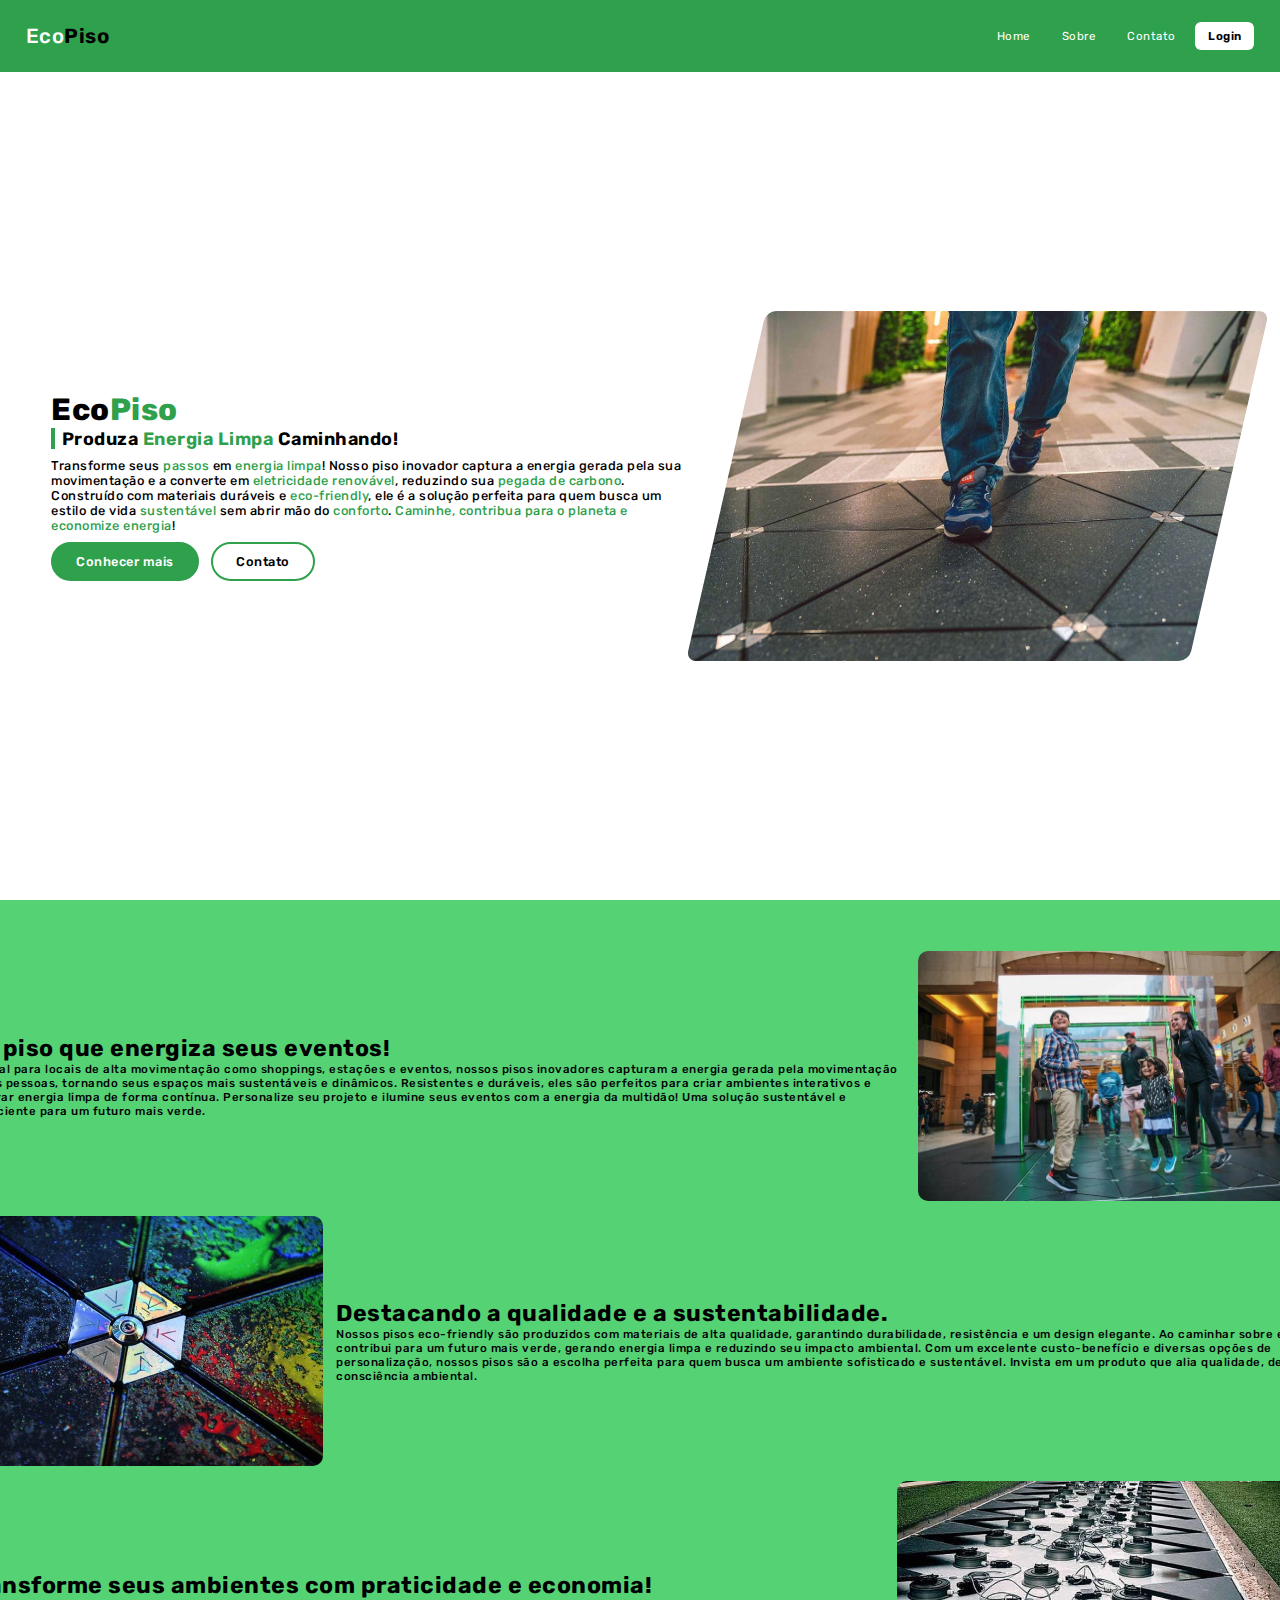
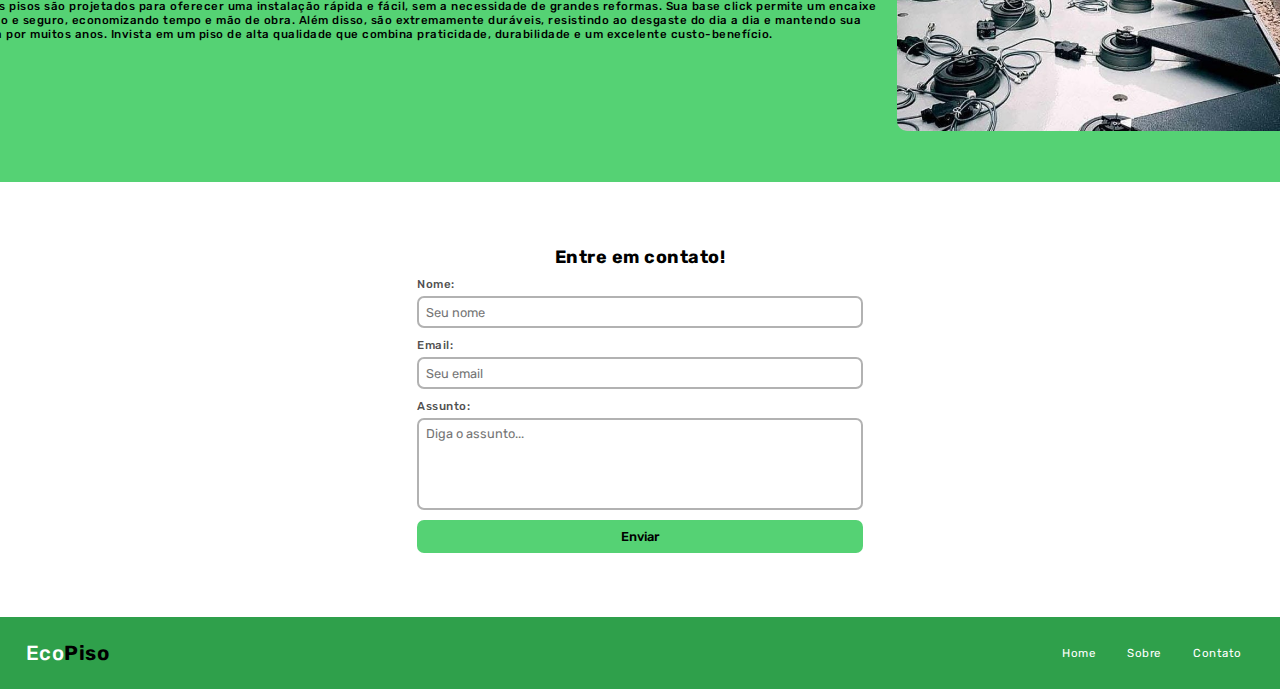
<file: index.html>
<!DOCTYPE html>
<html lang="pt-br">
<head>
  <meta charset="UTF-8">
  <meta name="viewport" content="width=device-width, initial-scale=1.0">
  <title>EcoPiso</title>
  <link rel="stylesheet" type="text/css" href="./assets/styles/style.css">
</head>
<body>
  <div id="notify">
    <h1 class="notifyTitle"></h1>
    <p class="notifyDesc"></p>
  </div>
  <header>
    <h1>Eco<span>Piso</span></h1>
    <nav>
      <a href="#">Home</a>
      <a href="#sobre">Sobre</a>
      <a href="#contato">Contato</a>
      <a class="login" href="./login.html">Login</a>
    </nav>
  </header>
  <main>
    <div class="texts">
      <h1>Eco<span>Piso</span></h1>
      <h2>Produza <span>Energia Limpa</span> Caminhando!</h2>
      <p>Transforme seus <span>passos</span> em <span>energia limpa</span>! Nosso piso inovador captura a energia gerada pela sua movimentação e a converte em <span>eletricidade renovável</span>, reduzindo sua <span>pegada de carbono</span>. Construído com materiais duráveis e <span>eco-friendly</span>, ele é a solução perfeita para quem busca um estilo de vida <span>sustentável</span> sem abrir mão do <span>conforto</span>. <span>Caminhe, contribua para o planeta e economize energia</span>!</p>
      <div class="buttons">
        <a class="conhecer" href="#sobre">Conhecer mais</a>
        <a class="contato" href="#contato">Contato</a>
      </div>
    </div>
    <div class="image"></div> <!-- apesar de nao ser uma boa pratica a estilizacao e responsividade fica melhor! -->
  </main>
  <div id="sobre">
    <div class="box">
      <div class="texts">
        <h1>O piso que energiza seus eventos!</h1>
        <p>Ideal para locais de alta movimentação como shoppings, estações e eventos, nossos pisos inovadores capturam a energia gerada pela movimentação das pessoas, tornando seus espaços mais sustentáveis e dinâmicos. Resistentes e duráveis, eles são perfeitos para criar ambientes interativos e gerar energia limpa de forma contínua. Personalize seu projeto e ilumine seus eventos com a energia da multidão! Uma solução sustentável e eficiente para um futuro mais verde.</p>
      </div>
      <div class="image img1"></div> <!-- apesar de nao ser uma boa pratica a estilizacao e responsividade fica melhor! -->
    </div>
    <div class="box2">
      <div class="texts">
        <h1>Destacando a qualidade e a sustentabilidade.</h1>
        <p>Nossos pisos eco-friendly são produzidos com materiais de alta qualidade, garantindo durabilidade, resistência e um design elegante. Ao caminhar sobre eles, você contribui para um futuro mais verde, gerando energia limpa e reduzindo seu impacto ambiental. Com um excelente custo-benefício e diversas opções de personalização, nossos pisos são a escolha perfeita para quem busca um ambiente sofisticado e sustentável. Invista em um produto que alia qualidade, design e consciência ambiental.</p>
      </div>
      <div class="image img2"></div> <!-- apesar de nao ser uma boa pratica a estilizacao e responsividade fica melhor! -->
    </div>
    <div class="box">
      <div class="texts">
        <h1>Transforme seus ambientes com praticidade e economia!</h1>
        <p>Nossos pisos são projetados para oferecer uma instalação rápida e fácil, sem a necessidade de grandes reformas. Sua base click permite um encaixe preciso e seguro, economizando tempo e mão de obra. Além disso, são extremamente duráveis, resistindo ao desgaste do dia a dia e mantendo sua beleza por muitos anos. Invista em um piso de alta qualidade que combina praticidade, durabilidade e um excelente custo-benefício.</p>
      </div>
      <div class="image img3"></div> <!-- apesar de nao ser uma boa pratica a estilizacao e responsividade fica melhor! -->
    </div>
  </div>
  <div id="contato">
    <form>
      <h1>Entre em contato!</h1>
      <label for="nome">
        Nome:
        <input type="text" name="nome" id="nome" placeholder="Seu nome" required>
      </label>
      <label for="email">
        Email:
        <input type="email" name="email" id="email" placeholder="Seu email" required>
      </label>
      <label for="assunto">
        Assunto:
        <textarea name="assunto" id="assunto" placeholder="Diga o assunto..." required rows="5"></textarea>
      </label>
      <button id="btnContato">Enviar</button>
    </form>
  </div>
  <footer>
    <h1>Eco<span>Piso</span></h1>
    <nav>
      <a href="#">Home</a>
      <a href="#sobre">Sobre</a>
      <a href="#contato">Contato</a>
    </nav>
  </footer>
  <script src="./assets/scripts/script.js"></script>
</body>
</html>
</file>
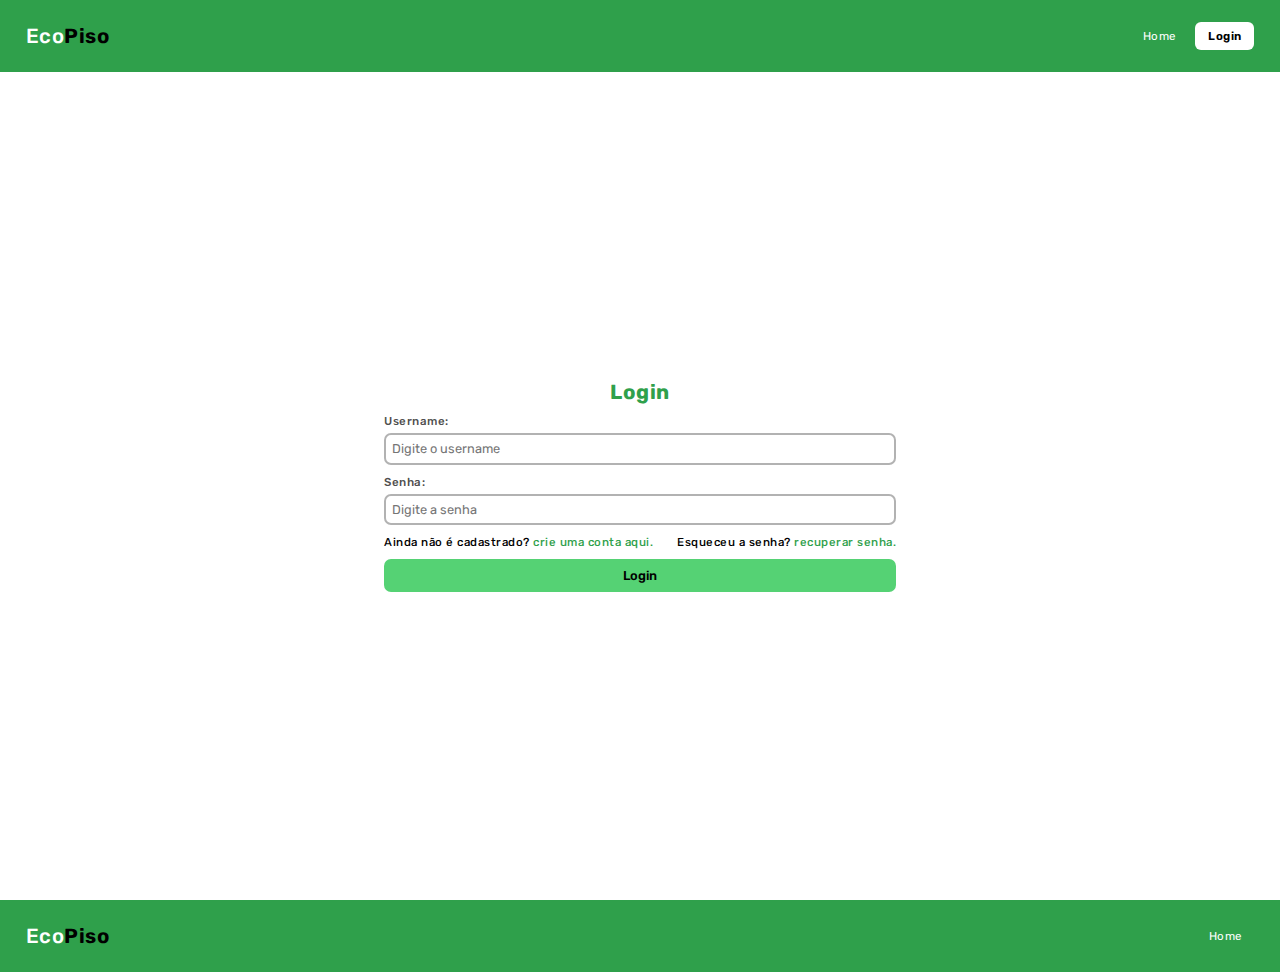
<file: login.html>
<!DOCTYPE html>
<html lang="pt-br">
<head>
  <meta charset="UTF-8">
  <meta name="viewport" content="width=device-width, initial-scale=1.0">
  <title>EcoPiso</title>
  <link rel="stylesheet" type="text/css" href="./assets/styles/style.css">
</head>
<body>
  <div id="notify">
    <h1 class="notifyTitle"></h1>
    <p class="notifyDesc"></p>
  </div>
  <header>
    <h1>Eco<span>Piso</span></h1>
    <nav>
      <a href="./index.html">Home</a>
      <a class="login" href="#">Login</a>
    </nav>
  </header>
  <div id="login">
    <form>
      <h1>Login</h1>
      <label for="username">
        Username:
        <input type="text" name="username" id="username" placeholder="Digite o username" required>
      </label>
      <label for="password">
        Senha:
        <input type="password" name="password" id="password" placeholder="Digite a senha" required>
      </label>
      <div>
        <p>Ainda não é cadastrado? <span>crie uma conta aqui.</span></p>
        <p>Esqueceu a senha? <span>recuperar senha.</span></p>
      </div>
      <button id="btnLogin">Login</button>
    </form>
  </div>
  <footer>
    <h1>Eco<span>Piso</span></h1>
    <nav>
      <a href="./index.html">Home</a>
    </nav>
  </footer>
  <script src="./assets/scripts/script.js"></script>
</body>
</html>
</file>
<file: assets/styles/style.css>
/* general */
@import url('https://fonts.googleapis.com/css2?family=Rubik:wght@300..900&display=swap');

* {
  border: none;
  box-shadow: none;
  box-sizing: border-box;
  margin: 0;
  transition: all 0.2s ease-in-out;
  resize: none;
  outline: none;
  border: 0;
  scroll-behavior: smooth;
}

h1, h2, h3, h4, h5, h6, p, span, a, li, label {
  color: var(--text);
  text-decoration: none;
  letter-spacing: 0.5px;
  font-style: normal;
  font-family: Rubik;
}

body {
  background: var(--bg);
  cursor: default;
  max-width: 100vw;
  overflow-x: hidden;
}

:root {
  --text: rgb(255, 255, 255);
  --lgreen: #55d274;
  --green: #2fa04b;
}

/* header */
header, footer {
  display: flex;
  align-items: center;
  justify-content: space-between;
  padding: 0 2vw;
  width: 100vw;
  height: 8vh;
  background-color: var(--green);

  & h1 {
    font-size: 1.6vw;
    font-weight: 500;

    & span {
      font-weight: 650;
      color: #000000;
    }
  }

  & nav {
    display: flex;
    align-items: center;
    justify-content: center;
    gap: 0.5vw;

    & a {
      font-size: 0.9vw;
      font-weight: 400;
      padding: 7px 12.9px;
      border-radius: 6px;

      &:hover {
        background-color: rgba(0, 0, 0, 0.3);
      }

      &:active {
        transform: scale(0.96);
      }
    }

    & .login {
      background-color: #fff;
      font-weight: 600;
      color: #000;

      &:hover {
        background-color: #000000;
        color: #ffffff;
      }
    }
  }
}

/* main */
main {
  display: flex;
  align-items: center;
  justify-content: space-between;
  gap: 0 3vw;
  padding: 0 4vw;
  width: 100vw;
  min-height: 92vh;

  & .texts {
    display: flex;
    flex-direction: column;

    & h1 {
      color: #000;
      font-size: 2.4vw;
      font-weight: 750;
    }

    & h2 {
      color: #000;
      font-size: 1.4vw;
      font-weight: 650;
      padding: 0 0 0 0.5vw;
      border-left: 4px solid var(--green);
    }

    & p {
      margin: 1vh 0;
      color: #000;
      font-size: 1vw;
      font-weight: 450;
    }

    & span {
      color: var(--green);
    }

    & .buttons {
      display: flex;
      align-items: center;
      gap: 0 1vw;

      & a {
        font-size: 1vw;
        font-weight: 500;
        padding: 10px 23px;
        border-radius: 1000px;

        &:hover {
          transform: scale(1.04);
        }

        &:active {
          transform: scale(0.96);
        }
      }

      & .conhecer {
        background-color: var(--green);
        border: 2px solid var(--green);
      }

      & .contato {
        color: #000;
        border: 2px solid var(--green);

        &:hover {
          background-color: var(--green);
          color: #fff;
        }
      }
    }
  }

  & .image {
    height: 350px;
    width: 2000px;
    background-size: cover;
    background-repeat: no-repeat;
    background-position: center;
    transform: skew(-12.9deg);
    border-radius: 10px;
    background-image: url('../images/piso.jpeg');
  }
}

/* sobre */
#sobre {
  display: flex;
  align-items: center;
  justify-content: center;
  flex-direction: column;
  width: 100vw;
  height: auto;
  gap: 15px;
  padding: 4vw;
  background-color: var(--lgreen);

  & .box, .box2 {
    display: flex;
    align-items: center;
    justify-content: space-between;
    gap: 1vw;

    & .image {
      height: 250px;
      width: 1200px;
      border-radius: 10px;
      background-size: cover;
      background-repeat: no-repeat;
      background-position: center;
    }

    & .img1 {
      background-image: url('../images/pessoas.webp');
    }
    & .img2 {
      background-image: url('../images/perto.jpeg');
    }
    & .img3 {
      background-image: url('../images/instalacao.jpeg');
    }

    & .texts {
      & h1 {
        color: #000;
        font-size: 1.8vw;
        font-weight: 700;
      }

      & p {
        font-size: 0.9vw;
        font-weight: 480;
        color: #000;
      }
    }
  }

  & .box2 {
    flex-direction: row-reverse;
  }
}

/* contato */
#contato {
  display: flex;
  align-items: center;
  justify-content: center;
  flex-direction: column;
  width: 100vw;
  height: auto;
  padding: 4vw;

  & form {
    display: flex;
    align-items: center;
    justify-content: center;
    flex-direction: column;
    gap: 10px;
    padding: 1vw;
    height: auto;
    width: 40%;

    & h1 {
      font-size: 1.4vw;
      color: #000;
    }

    & label {
      display: flex;
      align-items: flex-start;
      justify-content: center;
      flex-direction: column;
      width: 100%;
      gap: 5px;
      font-size: 0.9vw;
      font-weight: 500;
      color: rgba(0, 0, 0, 0.7);

      & input, textarea {
        padding: 0.5vw;
        border-radius: 7px;
        border: 2px solid rgba(0, 0, 0, 0.3);
        width: 100%;
        font-size: 1vw;
        font-weight: 400;
        font-family: Rubik;

        &:focus {
          border: 2px solid var(--green);
        }
      }
    }

    & button {
      cursor: pointer;
      width: 100%;
      padding: 0.7vw;
      font-size: 1vw;
      font-weight: 550;
      font-family: Rubik;
      background-color: var(--lgreen);
      border-radius: 7px;
    }
  }
}

/* notify */
#notify {
  opacity: 0%;
  position: fixed;
  margin-top: 5vh;
  margin-left: 3vw;
  padding: 10px 20px;
  border-radius: 6px;
  max-width: 20vw;
  background-color: #dbefdb;
  filter: drop-shadow(0 0 10px rgba(0, 0, 0, 0.3));

  & h1 {
    color: var(--green);
    font-size: 1.2vw;
    font-weight: 550;
  }

  & p {
    color: var(--green);
    font-size: 1vw;
    word-wrap: break-word;
  }
}

.appear {
  opacity: 100% !important;
}

/* login  */
#login {
  display: flex;
  align-items: center;
  justify-content: center;
  flex-direction: column;
  min-height: 92vh;
  width: 100vw;

  & form {
    display: flex;
    align-items: center;
    justify-content: center;
    flex-direction: column;
    width: 40vw;
    height: auto;
    gap: 10px;

    & h1 {
      font-size: 1.6vw;
      font-weight: 700;
      color: var(--green);
    }

    & label {
      display: flex;
      align-items: flex-start;
      justify-content: center;
      flex-direction: column;
      width: 100%;
      gap: 5px;
      font-size: 0.9vw;
      font-weight: 500;
      color: rgba(0, 0, 0, 0.7);

      & input, textarea {
        padding: 0.5vw;
        border-radius: 7px;
        border: 2px solid rgba(0, 0, 0, 0.3);
        width: 100%;
        font-size: 1vw;
        font-weight: 400;
        font-family: Rubik;

        &:focus {
          border: 2px solid var(--green);
        }
      }
    }

    & button {
      cursor: pointer;
      width: 100%;
      padding: 0.7vw;
      font-size: 1vw;
      font-weight: 550;
      font-family: Rubik;
      background-color: var(--lgreen);
      border-radius: 7px;
    }

    & div {
      display: flex;
      justify-content: space-between;
      width: 100%;
      & p {
        font-size: 0.9vw;
        font-weight: 450;
        color: #000;

        & span {
          cursor: pointer;
          color: var(--green);
          text-decoration: underline transparent;

          &:hover {
            text-decoration: underline var(--green);
          }
        }
      }
    }
  }
}

/* responsive  */
@media screen and (max-width: 768px) {
  header, footer {
    height: 5vh;

    & h1 {
      font-size: 1.5vh;
    }

    & nav {
      gap: 5px;

      & a {
        font-size: 1.1vh;
        padding: 4px 8px;
        border-radius: 3px;
      }
    }
  }

  main {
    padding: 1vh;
    gap: 1vh;
    min-height: auto;
    flex-direction: column;

    & .texts {
      & h1 {
        font-size: 2.5vh;
      }

      & h2 {
        font-size: 1.8vh;
        padding: 0 0 0 3px;
        border-left: 3px solid var(--green);
      }

      & p {
        font-size: 1.1vh;
      }

      & .buttons {
        & a {
          font-size: 1.2vh;
          padding: 7px 12px;
        }
      }
    }

    & .image {
      transform: none;
      height: 200px;
      width: 100%;
      
    }
  }

  #sobre {
    & .box, .box2 {
      flex-direction: column;
      & .texts {
        & h1 {
          font-size: 2vh;
        }

        & p {
          font-size: 1.2vh;
        }
      }

      & .image {
        height: 200px;
        width: 100%;
        border-radius: 5px;
      }
    }
  }

  #contato {
    & form {
      gap: 3px;
      width: 60%;
      & h1 {
        font-size: 2vh;
      }
      & label {
        font-size: 1.4vh;

        & input, textarea {
          padding: 0.5vh;
          font-size: 1.4vh;
          border-radius: 3px;
          border: 1px solid rgba(0, 0, 0, 0.3);

          &:focus {
            border: 1px solid var(--green);
          }
        }
      }

      & button {
        padding: 0.8vh;
        font-size: 1.4vh;
        border-radius: 3px;
      }
    }
  }

  #notify {
    margin-top: 1vh;
    padding: 10px 9px;
    max-width: 70vw;
    border-radius: 5px;

    & h1 {
      font-size: 2vh;
    }

    & p {
      font-size: 1.4vh;
    }
  }

  #login {
    & form {
      gap: 3px;
      width: 80%;
      & h1 {
        font-size: 2vh;
      }
      & label {
        font-size: 1.4vh;

        & input, textarea {
          padding: 0.5vh;
          font-size: 1.4vh;
          border-radius: 3px;
          border: 1px solid rgba(0, 0, 0, 0.3);

          &:focus {
            border: 1px solid var(--green);
          }
        }
      }

      & button {
        padding: 0.8vh;
        font-size: 1.4vh;
        border-radius: 3px;
      }

      & div {
        & p {
          font-size: 0.9vh;
        }
      }
    }
  }
}
</file>
